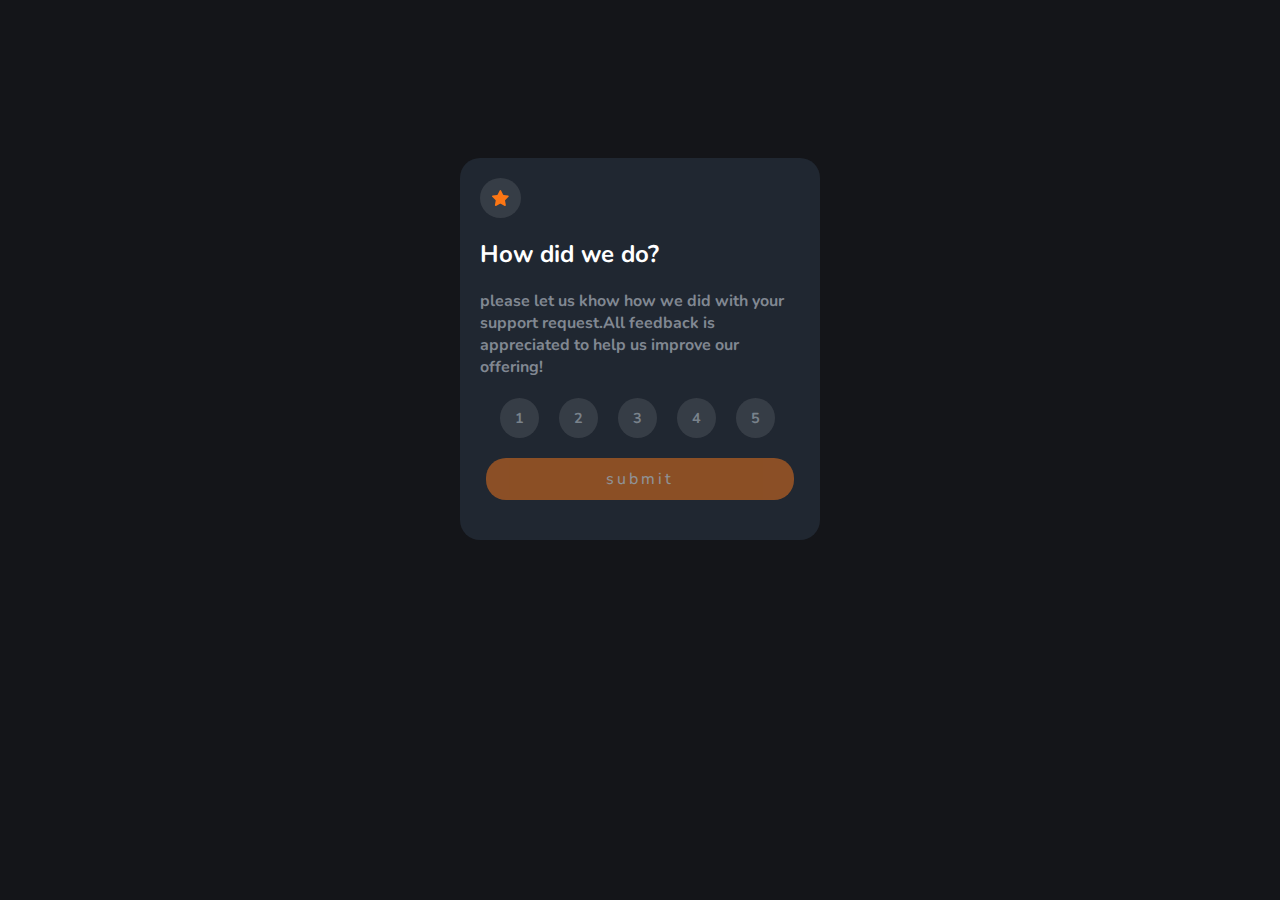
<file: index.html>
<!DOCTYPE html>
<html lang="en">

<head>
    <meta charset="UTF-8">
    <link rel="icon" type="image/png" sizes="32x32" href="./images/favicon-32x32.png">
    <meta http-equiv="X-UA-Compatible" content="IE=edge">
    <meta name="viewport" content="width=device-width, initial-scale=1.0">
    <link rel="stylesheet" href="style.css">
    <link rel="shortcut icon" href="images/favicon-32x32.png" type="image/x-icon">
    <title>feedback</title>

    <!-- Feel free to remove these styles or customise in your own stylesheet 👍 -->
    <style>
        .attribution {
            font-size: 11px;
            text-align: center;
        }
        
        .attribution a {
            color: hsl(228, 45%, 44%);
        }
    </style>
</head>

<body>
    <div class="container">
        <div class="icon">
            <img src="images/icon-star.svg" alt="">
        </div>
        <div class="summery">
            <h2 class="title">How did we do?</h2>
            <p class="text">please let us khow how we did with your support request.All feedback is appreciated to help us improve our offering!</p>

        </div>
        <div class="rates">
            <div class="rate">1</div>
            <div class="rate">2</div>
            <div class="rate">3</div>
            <div class="rate">4</div>
            <div class="rate">5</div>
        </div>
        <button type="submit" class="button" onclick="createItem()">submit</button>
        <script src="js/main.js"></script>

</body>

</html>
</file>
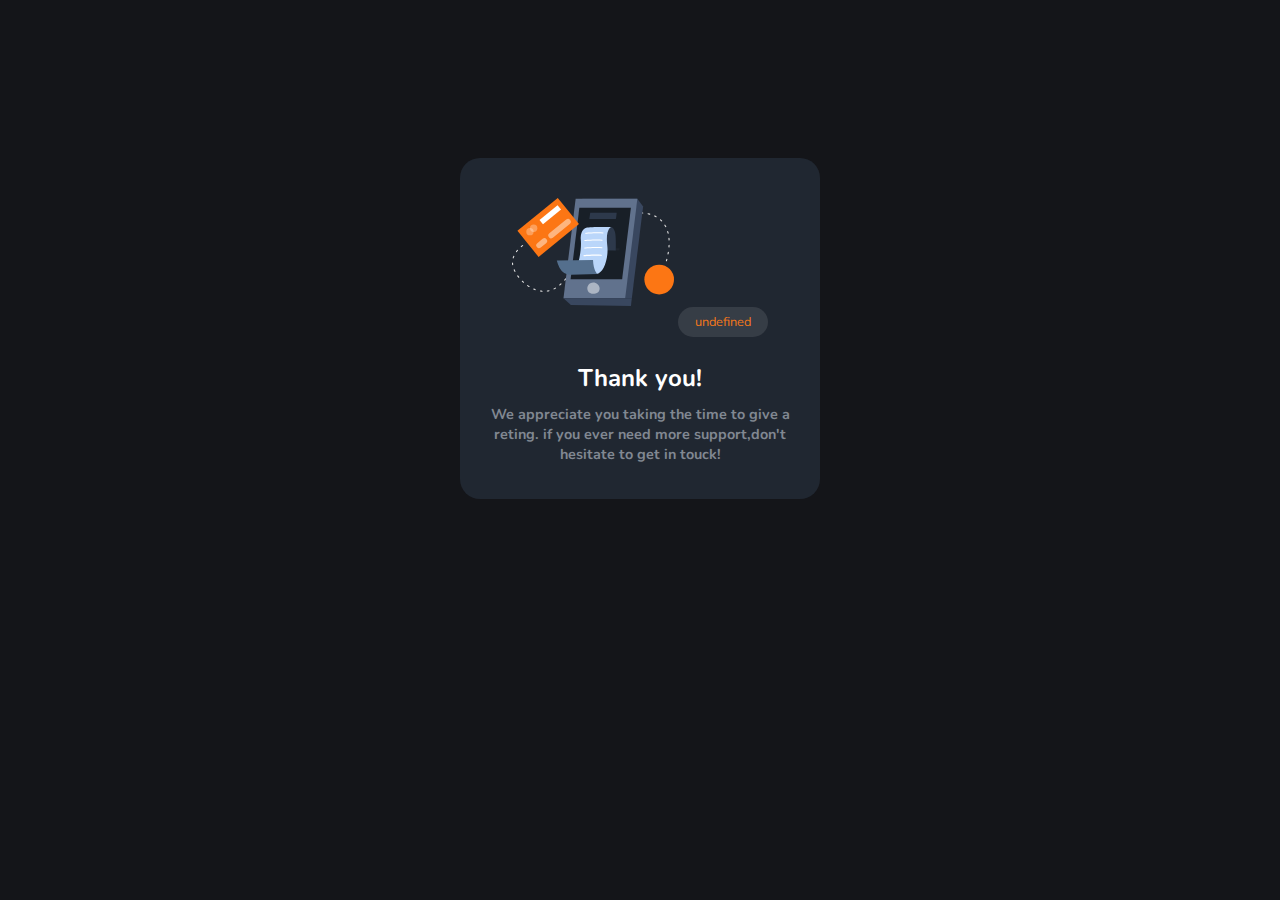
<file: result.html>
<!DOCTYPE html>
<html lang="en">

<head>
    <meta charset="UTF-8">
    <meta http-equiv="X-UA-Compatible" content="IE=edge">
    <meta name="viewport" content="width=device-width, initial-scale=1.0">
    <title>result</title>
    <link rel="stylesheet" href="style.css">
    <link rel="shortcut icon" href="images/favicon-32x32.png" type="image/x-icon">
</head>

<body onload="showItem()">
    <div class="container" style="text-align: center;">
        <img class="img" src="images/illustration-thank-you.svg" alt="">
        <div class="feedback" id="result">You selected 4 out of 5</div>
        <div class="text-container">
            <h2 class="title2">Thank you!</h2>
            <p class="text2">We appreciate you taking the time to give a reting. if you ever need more support,don't hesitate to get in touck!</p>
        </div>
    </div>
    <script src="js/main.js"></script>
</body>

</html>
</file>
<file: style.css>
@font-face {
    font-family: font;
    src: url(fonts/Nunito-VariableFont_wght.ttf);
}

* {
    box-sizing: border-box;
    font-family: font;
}

body {
    display: flex;
    justify-content: center;
    background-color: #141519;
    font-size: 16px;
}

.container {
    width: 360px;
    padding: 20px;
    color: white;
    background-color: #202731;
    border-radius: 20px;
    margin-top: 150px;
}

.container .rates {
    display: flex;
    margin-top: 20px;
}

.container .rates .rate {
    padding: 12px;
    background-color: rgba(255, 255, 255, .1);
    border-radius: 50%;
    margin-left: 20px;
    padding: 10px 15px;
    color: #79828b;
    font-weight: bold;
    font-size: .9em;
    cursor: pointer;
    transition: .3s;
}

.container .rates .rate:hover {
    background-color: #f5781b;
    color: white;
}

.container .summery {}

.container .summery .text {
    color: #818892;
    font-weight: bold;
}

.container .summery .title {}

.container .icon {
    padding: 12px;
    background-color: rgba(255, 255, 255, .1);
    display: inline-flex;
    align-items: center;
    border-radius: 50%;
}

.container .button {
    margin: 0 auto;
    padding: 10px 30px;
    border: 0;
    outline: 0;
    background-color: #f5781b;
    color: white;
    display: block;
    margin: 20px auto;
    padding: 10px 120px;
    border-radius: 20px;
    letter-spacing: 3px;
    font-size: 1em;
    cursor: pointer;
    transition: .4s;
}


/* 
.container .button:hover{
    background-color: white;
    color: #f5781b;
} */

.container .img {
    padding: 20px 0;
}

.container .feedback {
    color: #f5781b;
    padding: 6px 17px;
    background-color: rgba(255, 255, 255, .1);
    display: inline-block;
    border-radius: 50px;
    font-size: .8em;
}

.container .text-container {}

.container .text-container .title2 {
    padding-top: 10px;
    margin-bottom: -4px;
    margin-top: 15px;
}

.container .text-container .text2 {
    color: #818892;
    font-weight: bold;
    font-size: .9em;
}

.active {
    background-color: #838c9b !important;
    color: white !important;
    cursor: default !important;
}

.hov:hover {
    background-color: white;
    color: #f5781b;
}
</file>
